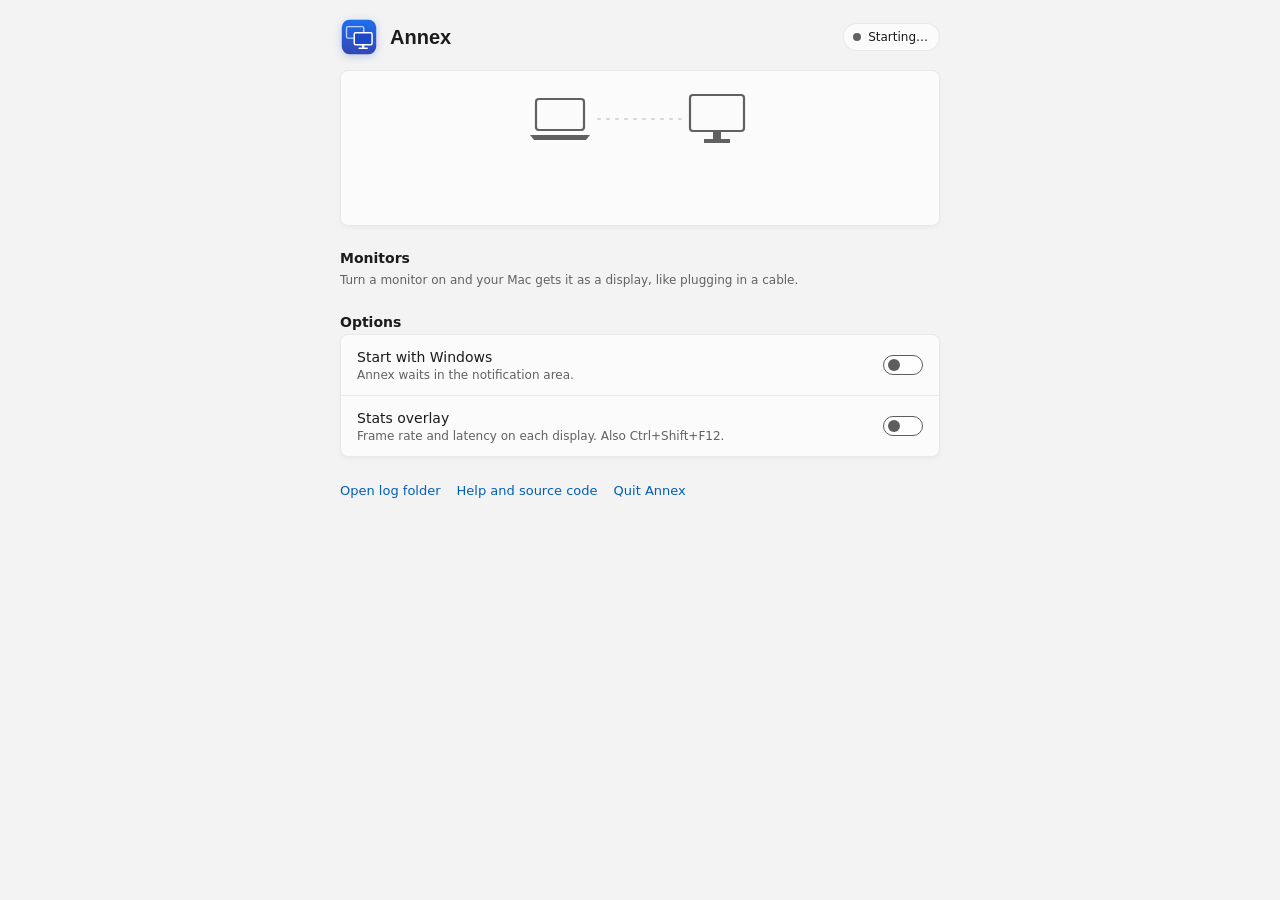
<file: crates/annex-win/ui/index.html>
<!doctype html>
<html lang="en">
<head>
  <meta charset="utf-8">
  <meta name="viewport" content="width=device-width, initial-scale=1">
  <title>Annex</title>
  <link rel="stylesheet" href="style.css">
</head>
<body>
  <main>
    <header class="top">
      <svg class="logo" viewBox="0 0 64 64" aria-hidden="true">
        <defs>
          <linearGradient id="lg" x1="0" y1="0" x2="0" y2="1">
            <stop offset="0" stop-color="#1e6ef0"/><stop offset="1" stop-color="#3246b4"/>
          </linearGradient>
        </defs>
        <rect x="3" y="3" width="58" height="58" rx="13" fill="url(#lg)"/>
        <rect x="11" y="14.5" width="29" height="19.5" rx="2.4" fill="none" stroke="#bed2ff" stroke-width="2.3"/>
        <rect x="24" y="25" width="30" height="20" rx="2.4" fill="#1c48c8" stroke="#fff" stroke-width="2.5"/>
        <rect x="37" y="45" width="4" height="5" fill="#fff"/>
        <rect x="31" y="49.5" width="16" height="2.6" rx="1.3" fill="#fff"/>
      </svg>
      <div class="titles">
        <h1>Annex</h1>
        <p class="sub" id="host"></p>
      </div>
      <span id="chip" class="chip"><i></i><span id="chip-text">Starting…</span></span>
    </header>

    <section id="hero" class="card hero">
      <div class="link-art" aria-hidden="true">
        <svg viewBox="0 0 220 64">
          <g class="mac">
            <rect x="6" y="10" width="48" height="31" rx="3"/>
            <path d="M0 46h60l-4 5H4z"/>
          </g>
          <path class="wire" d="M68 30 H152"/>
          <path class="flow" d="M68 30 H152"/>
          <g class="pc">
            <rect x="160" y="6" width="54" height="36" rx="3"/>
            <path d="M183 42h8v8h-8z M174 50h26v4h-26z"/>
          </g>
        </svg>
      </div>
      <h2 id="hero-title">&nbsp;</h2>
      <p id="hero-text" class="muted">&nbsp;</p>
      <div id="hero-actions" class="actions"></div>
    </section>

    <section id="firewall" class="card banner warn" hidden>
      <div class="banner-icon" aria-hidden="true">!</div>
      <div class="banner-body">
        <h3 id="fw-title"></h3>
        <p id="fw-text"></p>
        <div class="actions" id="fw-actions"></div>
      </div>
    </section>

    <section id="alert" class="card banner" hidden>
      <div class="banner-icon" aria-hidden="true">!</div>
      <div class="banner-body"><p id="alert-text"></p></div>
    </section>

    <section id="pairing" class="card pair-card" hidden>
      <h3>Pair with your Mac</h3>
      <p class="muted">Open Annex on your Mac (menu bar icon, then <em>Open Annex</em>) and enter this PIN.</p>
      <div class="pin" id="pin" aria-live="polite"></div>
      <div class="meter"><div id="meter-fill"></div></div>
      <div class="pin-foot">
        <span class="muted" id="pin-left"></span>
        <button class="subtle" data-cmd="cancelPairing">Cancel</button>
      </div>
    </section>

    <section id="notice" class="card notice" hidden>
      <svg class="mark" viewBox="0 0 24 24" aria-hidden="true"><circle cx="12" cy="12" r="10"/><path id="mark-path" d="M7 12.5l3.2 3.2L17 9"/></svg>
      <div><h3 id="notice-title"></h3><p class="muted" id="notice-text"></p></div>
    </section>

    <section class="group">
      <h4>Monitors</h4>
      <p class="muted hint">Turn a monitor on and your Mac gets it as a display, like plugging in a cable.</p>
      <div id="monitors"></div>
    </section>

    <section class="group">
      <h4>Options</h4>
      <div class="card list">
        <label class="row">
          <span><b>Start with Windows</b><small>Annex waits in the notification area.</small></span>
          <input type="checkbox" role="switch" id="opt-autostart">
        </label>
        <label class="row">
          <span><b>Stats overlay</b><small>Frame rate and latency on each display. Also Ctrl+Shift+F12.</small></span>
          <input type="checkbox" role="switch" id="opt-stats">
        </label>
      </div>
    </section>

    <footer>
      <div id="peer-links" class="links"></div>
      <div class="links">
        <button class="link" data-cmd="logs">Open log folder</button>
        <button class="link" data-url="https://github.com/msadiks/annex-app">Help and source code</button>
        <button class="link" data-cmd="quit">Quit Annex</button>
      </div>
      <p class="muted small" id="about"></p>
    </footer>
  </main>
  <script src="app.js"></script>
</body>
</html>
</file>
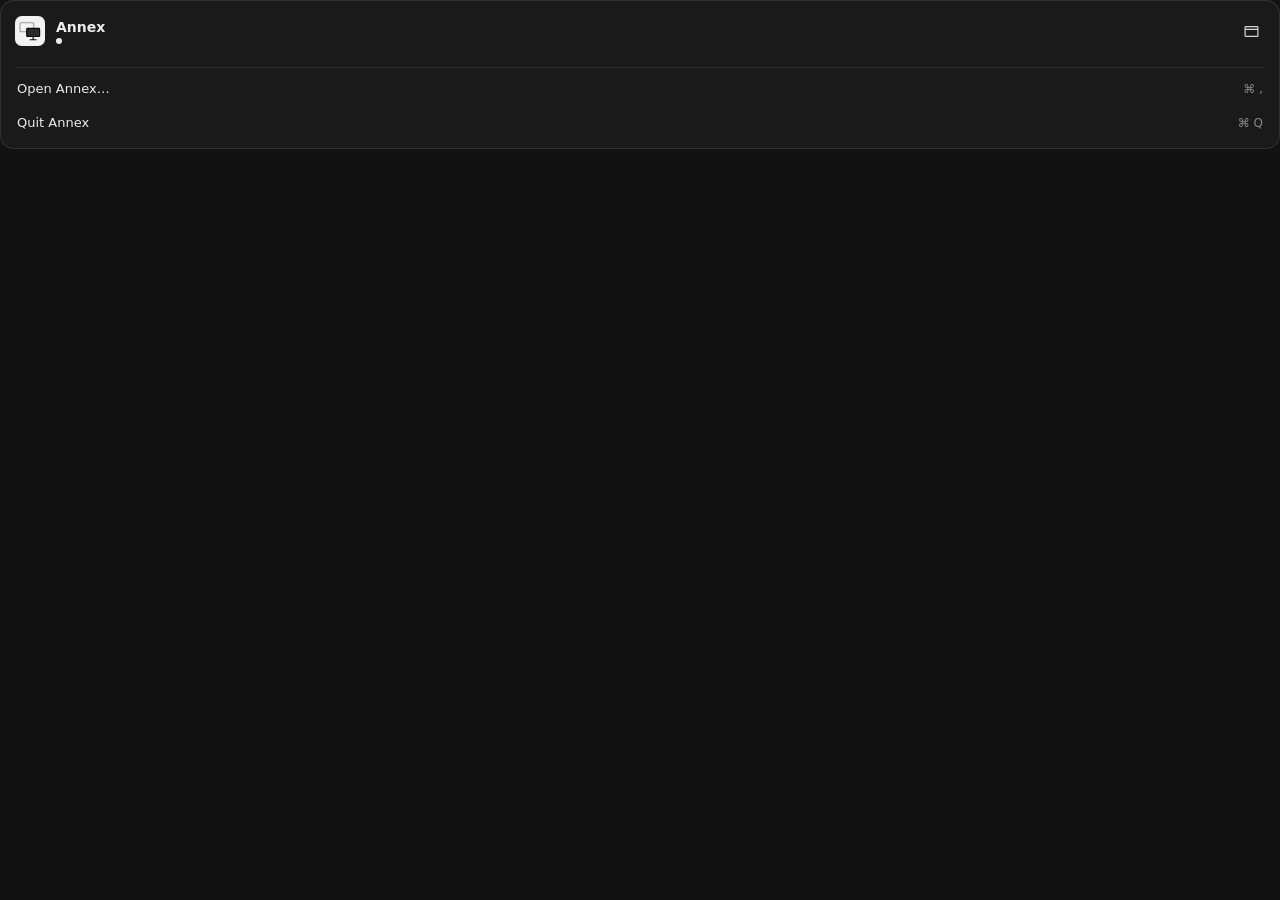
<file: apps/annex-mac-app/ui/popover.html>
<!doctype html>
<html lang="en">
<head>
  <meta charset="utf-8">
  <meta name="viewport" content="width=device-width, initial-scale=1">
  <title>Annex</title>
  <link rel="stylesheet" href="popover.css">
</head>
<body>
<div class="pop" id="pop" role="dialog" aria-label="Annex">
  <div class="p-head">
    <svg width="30" height="30" viewBox="0 0 1024 1024" aria-hidden="true" style="flex: none">
      <rect width="1024" height="1024" rx="230" fill="#F2F2F2"/>
      <rect x="170" y="230" width="470" height="310" rx="34" fill="none" stroke="#9A9A9A" stroke-width="36"/>
      <rect x="400" y="420" width="440" height="280" rx="30" fill="#2A2A2A" stroke="#0A0A0A" stroke-width="40"/>
      <path d="M620 700 V 800 M 520 810 H 720" fill="none" stroke="#0A0A0A" stroke-width="40" stroke-linecap="round"/>
    </svg>
    <div class="grow">
      <div class="p-title" id="p-title">Annex</div>
      <div class="p-status"><span class="p-dot" id="p-dot" aria-hidden="true"></span><span id="p-status"></span></div>
    </div>
    <button class="icon-btn" id="p-window" aria-label="Open Annex">
      <svg width="17" height="17" viewBox="0 0 24 24" aria-hidden="true"><path d="M4 5h16a1 1 0 0 1 1 1v12a1 1 0 0 1-1 1H4a1 1 0 0 1-1-1V6a1 1 0 0 1 1-1z M3 9h18"/></svg>
    </button>
  </div>

  <div class="p-pair" id="p-pair" hidden>
    <div class="p-pair-text">
      <svg width="18" height="18" viewBox="0 0 24 24" aria-hidden="true"><path d="M10 14a4 4 0 0 0 5.7 0l3-3a4 4 0 0 0-5.7-5.7l-1 1 M14 10a4 4 0 0 0-5.7 0l-3 3a4 4 0 0 0 5.7 5.7l1-1"/></svg>
      <p>Pair once with the PC and both apps reconnect by themselves from then on.</p>
    </div>
    <button class="p-solid" id="p-pair-btn">Pair with a PC…</button>
  </div>

  <div class="p-note" id="p-note" hidden>
    <svg width="18" height="18" viewBox="0 0 24 24" aria-hidden="true"><path d="M12 3a9 9 0 1 0 0 18a9 9 0 1 0 0-18z M12 7v5l3 2"/></svg>
    <div class="p-note-text"><span class="p-note-line" id="p-note-line"></span><span class="p-note-sub" id="p-note-sub"></span></div>
  </div>

  <div class="p-totals" id="p-totals" hidden>
    <div class="p-total"><span class="p-num"><span id="t-mbps">—</span><span class="p-unit">Mbps</span></span><span class="p-total-label">Bitrate</span></div>
    <div class="p-total"><span class="p-num"><span id="t-ms">—</span><span class="p-unit">ms</span></span><span class="p-total-label">Latency</span></div>
    <div class="p-total"><span class="p-num"><span id="t-loss">—</span><span class="p-unit">%</span></span><span class="p-total-label">Loss</span></div>
  </div>

  <div class="p-eyebrow" id="p-mons-label" hidden>PC monitors</div>
  <div class="p-mons" id="p-mons"></div>
  <p class="p-hint" id="p-hint" hidden></p>

  <div class="p-sep" role="separator"></div>
  <button class="p-item" id="p-open">Open Annex…<span>⌘ ,</span></button>
  <button class="p-item" id="p-quit">Quit Annex<span>⌘ Q</span></button>
</div>
<script src="common.js"></script>
<script src="popover.js"></script>
</body>
</html>
</file>
<file: crates/annex-win/ui/style.css>
:root {
  color-scheme: light dark;
  /* --bg matches background() in src/gui.rs. */
  --bg: #f3f3f3; --card: #fbfbfb; --card-hover: #f6f6f6; --line: rgba(0, 0, 0, .07); --line-strong: rgba(0, 0, 0, .14);
  --text: #1b1b1b; --muted: #616161; --accent: #005fb8; --accent-hover: #1a6fc0; --on-accent: #fff;
  --ok: #0f7b0f; --warn: #9d5d00; --warn-bg: #fff4ce; --bad: #c42b1c; --bad-bg: #fde7e9;
  --control: rgba(255, 255, 255, .7); --control-hover: rgba(249, 249, 249, .5); --knob: #5d5d5d;
  --shadow: 0 2px 4px rgba(0, 0, 0, .04);
  --ease: cubic-bezier(.2, .8, .2, 1);
}
@media (prefers-color-scheme: dark) {
  :root {
    --bg: #202020; --card: #2b2b2b; --card-hover: #323232; --line: rgba(255, 255, 255, .06); --line-strong: rgba(255, 255, 255, .12);
    --text: #fff; --muted: #c5c5c5; --accent: #60cdff; --accent-hover: #5abce9; --on-accent: #000;
    --ok: #6ccb5f; --warn: #fce100; --warn-bg: #433519; --bad: #ff99a4; --bad-bg: #442726;
    --control: rgba(255, 255, 255, .06); --control-hover: rgba(255, 255, 255, .08); --knob: #cfcfcf;
    --shadow: 0 2px 4px rgba(0, 0, 0, .2);
  }
}

* { box-sizing: border-box; }
html { background: var(--bg); }
body {
  margin: 0; color: var(--text); background: var(--bg);
  font: 14px/20px "Segoe UI Variable Text", "Segoe UI", system-ui, sans-serif;
  -webkit-font-smoothing: antialiased; user-select: none; cursor: default;
}
main { max-width: 640px; margin: 0 auto; padding: 18px 20px 24px; }
h1 { font: 600 20px/28px "Segoe UI Variable Display", "Segoe UI", sans-serif; margin: 0; }
h2 { font: 600 18px/24px "Segoe UI Variable Display", "Segoe UI", sans-serif; margin: 10px 0 2px; }
h3 { font-size: 14px; font-weight: 600; margin: 0 0 2px; }
h4 { font-size: 14px; font-weight: 600; margin: 22px 0 2px; }
p { margin: 0; }
small { display: block; color: var(--muted); font-size: 12px; line-height: 16px; }
.muted { color: var(--muted); }
.small { font-size: 12px; }
.hint { margin-bottom: 8px; font-size: 12px; }
button, select { font: inherit; color: inherit; }
[hidden] { display: none !important; }

/* Header */
.top { display: flex; align-items: center; gap: 12px; margin-bottom: 14px; }
.logo { width: 38px; height: 38px; flex: none; filter: drop-shadow(0 2px 4px rgba(30, 70, 200, .25)); }
.titles { flex: 1; min-width: 0; }
.sub { color: var(--muted); font-size: 12px; white-space: nowrap; overflow: hidden; text-overflow: ellipsis; }
.chip {
  display: inline-flex; align-items: center; gap: 7px; padding: 3px 11px 3px 9px; border-radius: 999px;
  background: var(--card); border: 1px solid var(--line); font-size: 12px; white-space: nowrap;
  transition: background .3s var(--ease), color .3s var(--ease);
}
.chip i { width: 8px; height: 8px; border-radius: 50%; background: var(--muted); position: relative; transition: background .3s; }
.chip.connected i { background: var(--ok); }
.chip.waiting i, .chip.pairing i { background: var(--warn); }
.chip.waiting i::after, .chip.pairing i::after, .chip.connected i::after {
  content: ""; position: absolute; inset: 0; border-radius: 50%; background: inherit; animation: ping 1.8s var(--ease) infinite;
}
.chip.connected i::after { animation-duration: 3s; }
@keyframes ping { from { transform: scale(1); opacity: .7; } to { transform: scale(2.8); opacity: 0; } }

/* Cards */
.card {
  background: var(--card); border: 1px solid var(--line); border-radius: 8px; box-shadow: var(--shadow);
  padding: 14px 16px; margin-bottom: 10px; animation: rise .45s var(--ease) both;
}
@keyframes rise { from { opacity: 0; transform: translateY(6px); } to { opacity: 1; transform: none; } }
.actions { display: flex; flex-wrap: wrap; gap: 8px; margin-top: 12px; }
.actions:empty { display: none; }

/* Hero: Mac — link — PC */
.hero { text-align: center; padding: 18px 16px 16px; }
.link-art svg { width: 220px; max-width: 100%; height: 64px; display: block; margin: 0 auto; overflow: visible; }
.link-art .mac, .link-art .pc { fill: none; stroke: var(--muted); stroke-width: 2.2; stroke-linejoin: round; transition: stroke .5s; }
.link-art .mac path, .link-art .pc path { fill: var(--muted); stroke: none; transition: fill .5s; }
.link-art .wire { stroke: var(--line-strong); stroke-width: 2.2; stroke-linecap: round; stroke-dasharray: 2 7; fill: none; }
.link-art .flow { stroke: var(--accent); stroke-width: 2.6; stroke-linecap: round; fill: none; opacity: 0; stroke-dasharray: 10 74; transition: opacity .5s; }
.hero.connected .mac, .hero.connected .pc { stroke: var(--accent); }
.hero.connected .mac path, .hero.connected .pc path { fill: var(--accent); }
.hero.connected .wire { stroke: var(--accent); stroke-dasharray: none; opacity: .3; }
.hero.connected .flow { opacity: 1; animation: flow 1.6s linear infinite; }
.hero.waiting .wire, .hero.pairing .wire { animation: wait 1.2s linear infinite; }
.hero.waiting .pc { stroke: var(--text); }
.hero.waiting .pc path { fill: var(--text); }
@keyframes flow { from { stroke-dashoffset: 84; } to { stroke-dashoffset: 0; } }
@keyframes wait { to { stroke-dashoffset: -18; } }
.hero h2, .hero p { transition: opacity .25s; }
.hero .actions { justify-content: center; }

/* Buttons */
.btn, .subtle {
  border-radius: 4px; padding: 5px 14px 6px; min-height: 32px; border: 1px solid var(--line-strong);
  background: var(--control); cursor: default; transition: background .15s, transform .1s, border-color .15s;
}
.btn:hover, .subtle:hover { background: var(--control-hover); }
.btn:active, .subtle:active { transform: scale(.98); }
.btn.primary { background: var(--accent); color: var(--on-accent); border-color: transparent; }
.btn.primary:hover { background: var(--accent-hover); }
.btn:disabled { opacity: .5; }
.link { background: none; border: none; padding: 2px 0; color: var(--accent); cursor: pointer; font-size: 13px; }
.link:hover { text-decoration: underline; }
.links { display: flex; flex-wrap: wrap; gap: 6px 16px; margin-bottom: 6px; }
.links:empty { display: none; }
:focus-visible { outline: 2px solid var(--text); outline-offset: 2px; border-radius: 4px; }

/* Banners */
.banner { display: flex; gap: 12px; align-items: flex-start; }
.banner.warn { background: var(--warn-bg); }
.banner.bad { background: var(--bad-bg); }
.banner-icon {
  flex: none; width: 20px; height: 20px; border-radius: 50%; display: grid; place-items: center;
  font-weight: 700; font-size: 12px; background: var(--warn); color: var(--bg); margin-top: 1px;
}
.banner.bad .banner-icon { background: var(--bad); }
.banner-body { flex: 1; min-width: 0; }
.banner .actions { margin-top: 10px; }

/* Pairing */
.pair-card { text-align: center; padding: 18px 16px; }
.pin { display: flex; justify-content: center; gap: 8px; margin: 16px 0 14px; }
.pin span {
  width: 42px; height: 54px; border-radius: 6px; border: 1px solid var(--line-strong); background: var(--bg);
  display: grid; place-items: center; font: 600 28px "Segoe UI Variable Display", "Segoe UI", sans-serif;
  font-variant-numeric: tabular-nums; animation: digit .5s var(--ease) both;
}
.pin span.gap { width: 10px; border: none; background: none; }
.pin span:nth-child(2) { animation-delay: .04s; } .pin span:nth-child(3) { animation-delay: .08s; }
.pin span:nth-child(5) { animation-delay: .12s; } .pin span:nth-child(6) { animation-delay: .16s; }
.pin span:nth-child(7) { animation-delay: .2s; }
@keyframes digit { from { opacity: 0; transform: translateY(8px) scale(.94); } to { opacity: 1; transform: none; } }
.meter { height: 3px; border-radius: 2px; background: var(--line); overflow: hidden; margin: 0 20px; }
.meter div { height: 100%; width: 100%; background: var(--accent); border-radius: 2px; transition: width 1s linear; }
.pin-foot { display: flex; justify-content: space-between; align-items: center; margin: 12px 20px 0; }

/* Pairing result */
.notice { display: flex; gap: 12px; align-items: center; }
.mark { width: 32px; height: 32px; flex: none; }
.mark circle { fill: var(--ok); }
.mark path { fill: none; stroke: var(--bg); stroke-width: 2.4; stroke-linecap: round; stroke-linejoin: round; stroke-dasharray: 20; animation: draw .5s .15s var(--ease) both; }
.notice.bad .mark circle { fill: var(--bad); }
@keyframes draw { from { stroke-dashoffset: 20; } to { stroke-dashoffset: 0; } }

/* Monitors */
.monitor { padding: 0; overflow: hidden; transition: border-color .3s; }
.monitor.live { border-color: color-mix(in srgb, var(--accent) 45%, transparent); }
.mon-head { display: flex; align-items: center; gap: 12px; padding: 12px 16px; }
.mon-glyph { width: 34px; height: 26px; flex: none; color: var(--muted); transition: color .3s; }
.monitor.on .mon-glyph { color: var(--accent); }
.mon-glyph rect.screen { fill: currentColor; opacity: .14; transition: opacity .3s; }
.monitor.live .mon-glyph rect.screen { opacity: .35; animation: glow 2.4s ease-in-out infinite; }
@keyframes glow { 50% { opacity: .18; } }
.mon-name { flex: 1; min-width: 0; }
.mon-name b { display: block; font-weight: 600; white-space: nowrap; overflow: hidden; text-overflow: ellipsis; }
.mon-more { display: grid; grid-template-rows: 0fr; transition: grid-template-rows .35s var(--ease); }
.monitor.on .mon-more { grid-template-rows: 1fr; }
.mon-more > div { overflow: hidden; }
.mon-settings { display: flex; flex-wrap: wrap; gap: 10px 20px; padding: 2px 16px 12px 62px; align-items: center; }
.field { display: flex; align-items: center; gap: 8px; font-size: 13px; color: var(--muted); }
.field.grow { flex: 1 1 180px; min-width: 0; }
.field.grow select { flex: 1; min-width: 0; }
.stats {
  display: flex; gap: 6px; padding: 9px 16px 10px 62px; border-top: 1px solid var(--line);
  font-size: 12px; font-variant-numeric: tabular-nums; color: var(--muted); flex-wrap: wrap; align-items: center;
}
.stats:empty { display: none; }
.stats b { color: var(--text); font-weight: 600; }
.stats .sep { opacity: .4; }
.live-tag {
  font-size: 10px; font-weight: 700; letter-spacing: .06em; color: var(--on-accent); background: var(--accent);
  border-radius: 3px; padding: 0 5px; margin-right: 4px; line-height: 16px;
}
.empty { padding: 14px 16px; color: var(--muted); }

/* Segmented control */
.seg { position: relative; display: inline-flex; border: 1px solid var(--line-strong); border-radius: 5px; background: var(--control); padding: 2px; }
.seg button { position: relative; z-index: 1; border: none; background: none; padding: 2px 11px 3px; border-radius: 3px; font-size: 13px; color: var(--muted); transition: color .2s; }
.seg button.on { color: var(--on-accent); }
.seg .thumb { position: absolute; z-index: 0; top: 2px; bottom: 2px; left: 0; border-radius: 3px; background: var(--accent); transition: transform .3s var(--ease), width .3s var(--ease); }

select {
  border: 1px solid var(--line-strong); border-radius: 4px; background: var(--control); padding: 3px 8px; min-height: 28px;
  font-size: 13px; max-width: 280px; text-overflow: ellipsis;
}
select option { background: var(--card); color: var(--text); }

/* Toggle switch (Windows 11) */
input[type=checkbox][role=switch] {
  appearance: none; flex: none; width: 40px; height: 20px; margin: 0; border-radius: 10px; position: relative;
  border: 1px solid var(--knob); background: var(--control); transition: background .2s, border-color .2s;
}
input[type=checkbox][role=switch]::before {
  content: ""; position: absolute; top: 50%; left: 4px; width: 12px; height: 12px; border-radius: 6px; background: var(--knob);
  transform: translateY(-50%); transition: left .25s var(--ease), width .15s var(--ease), background .2s;
}
input[type=checkbox][role=switch]:hover::before { width: 14px; height: 14px; }
input[type=checkbox][role=switch]:active::before { width: 17px; }
input[type=checkbox][role=switch]:checked { background: var(--accent); border-color: var(--accent); }
input[type=checkbox][role=switch]:checked::before { left: calc(100% - 16px); background: var(--on-accent); }
input[type=checkbox][role=switch]:checked:hover::before { left: calc(100% - 18px); }
input[type=checkbox][role=switch]:checked:active::before { left: calc(100% - 21px); }

/* Options list */
.list { padding: 0; }
.row { display: flex; align-items: center; justify-content: space-between; gap: 16px; padding: 12px 16px; border-top: 1px solid var(--line); transition: background .15s; }
.row:first-child { border-top: none; }
.row:hover { background: var(--card-hover); }
.row b { font-weight: 400; }

footer { margin-top: 22px; }

@media (prefers-reduced-motion: reduce) {
  *, *::before, *::after { animation: none !important; transition: none !important; }
}
</file>
<file: apps/annex-mac-app/ui/popover.css>
/* The menu bar popover: kept plain, with motion only on the switches, a quick
   fade when a monitor's settings open, and hover. */
:root { color-scheme: dark; --mono: ui-monospace, "SF Mono", Menlo, monospace; }
* { box-sizing: border-box; }
html, body { margin: 0; background: transparent; overflow: hidden; }
body { color: #ededed; font: 13px/1.4 -apple-system, BlinkMacSystemFont, "Inter", system-ui, sans-serif; -webkit-font-smoothing: antialiased;
  -webkit-user-select: none; user-select: none; cursor: default; }
button { font: inherit; color: inherit; cursor: pointer; }
button:focus-visible { outline: 2px solid #ededed; outline-offset: -2px; }
[hidden] { display: none !important; }
p { margin: 0; }
.grow { flex: 1; min-width: 0; }
.mono { font-family: var(--mono); font-variant-numeric: tabular-nums; }
@keyframes fade { from { opacity: 0; } to { opacity: 1; } }
@media (prefers-reduced-motion: reduce) { *, *::before, *::after { animation-duration: .01ms !important; transition-duration: .01ms !important; } }

.pop { width: 100%; max-height: 100vh; overflow-y: auto; padding: 8px; border-radius: 14px; background: #1a1a1a;
  border: 1px solid rgba(255, 255, 255, .1); }
.p-head { display: flex; align-items: center; gap: 11px; padding: 4px 2px 10px 6px; }
.p-title { font-size: 14px; font-weight: 600; white-space: nowrap; overflow: hidden; text-overflow: ellipsis; }
.p-status { display: flex; align-items: center; gap: 6px; font-size: 12px; color: #a1a1a1; }
.p-dot { flex: none; width: 6px; height: 6px; border-radius: 50%; background: #ededed; }
.p-dot.wait { width: 7px; height: 7px; background: transparent; border: 1.5px dashed #a1a1a1; }
.p-dot.none { width: 7px; height: 7px; background: transparent; border: 1.5px solid #5a5a5a; }
.icon-btn { flex: none; width: 36px; height: 36px; border: 0; border-radius: 9px; background: transparent; display: flex; align-items: center;
  justify-content: center; transition: background-color .15s ease; }
.icon-btn svg { fill: none; stroke: #d4d4d4; stroke-width: 1.7; stroke-linecap: round; stroke-linejoin: round; }
.icon-btn:hover, .p-item:hover { background-color: rgba(255, 255, 255, .08); }

.p-pair { display: flex; flex-direction: column; gap: 12px; padding: 14px; border-radius: 10px; background: #111; border: 1px solid rgba(255, 255, 255, .05); }
.p-pair-text { display: flex; gap: 10px; align-items: flex-start; color: #c4c4c4; }
.p-pair-text svg, .p-note svg { flex: none; margin-top: 1px; fill: none; stroke: #a1a1a1; stroke-width: 1.7; stroke-linecap: round; stroke-linejoin: round; }
.p-solid { height: 36px; border: 0; border-radius: 9px; background: #ededed; color: #0a0a0a; font-weight: 600; transition: filter .15s ease; }
.p-solid:hover { filter: brightness(.88); }
.p-note { display: flex; gap: 10px; align-items: flex-start; margin-bottom: 10px; padding: 11px 12px; border-radius: 10px; background: #111;
  border: 1px solid rgba(255, 255, 255, .05); }
.p-note-text { display: flex; flex-direction: column; gap: 1px; }
.p-note-line { font-weight: 500; font-variant-numeric: tabular-nums; }
.p-note-sub { font-size: 12px; color: #a1a1a1; }

.p-totals { display: grid; grid-template-columns: repeat(3, minmax(0, 1fr)); gap: 6px; padding-bottom: 10px; }
.p-total { display: flex; flex-direction: column; gap: 1px; padding: 9px 10px; border-radius: 10px; background: #111; border: 1px solid rgba(255, 255, 255, .05); }
.p-num { font-family: var(--mono); font-size: 15px; font-weight: 500; color: #fafafa; font-variant-numeric: tabular-nums; white-space: nowrap; }
.p-unit { margin-left: 3px; font-size: 11px; font-weight: 400; color: #8a8a8a; }
.p-total-label { font-size: 11px; color: #8a8a8a; }
.p-eyebrow { padding: 2px 6px 6px; font-size: 11px; font-weight: 600; letter-spacing: .06em; text-transform: uppercase; color: #8a8a8a; }

.p-mons { display: flex; flex-direction: column; gap: 4px; }
.m-card { border-radius: 10px; background: rgba(255, 255, 255, .02); border: 1px solid rgba(255, 255, 255, .04);
  transition: background-color .15s ease, border-color .15s ease; }
.m-card.open { background: rgba(255, 255, 255, .05); border-color: rgba(255, 255, 255, .09); }
.m-row { display: flex; align-items: center; padding-right: 4px; }
.m-main { flex: 1; min-width: 0; display: flex; align-items: center; gap: 11px; height: 52px; padding: 0 6px 0 9px; border: 0; border-radius: 10px;
  background: transparent; text-align: left; transition: background-color .15s ease; }
.m-main:hover { background-color: rgba(255, 255, 255, .04); }
.m-glyph-box { flex: none; width: 32px; height: 32px; border-radius: 8px; display: flex; align-items: center; justify-content: center; background: #111; }
.m-glyph { display: block; width: 20px; height: 13px; border-radius: 2.5px; border: 1.5px solid #5a5a5a; }
.m-glyph.portrait { width: 11px; height: 18px; }
.m-card.on .m-glyph { border-color: #ededed; background: rgba(255, 255, 255, .2); }
.m-text { flex: 1; min-width: 0; display: flex; flex-direction: column; }
.m-name { font-weight: 500; white-space: nowrap; overflow: hidden; text-overflow: ellipsis; }
.m-sub { font-size: 11px; color: #8a8a8a; font-family: var(--mono); white-space: nowrap; overflow: hidden; text-overflow: ellipsis; font-variant-numeric: tabular-nums; }
.m-card.on .m-sub { color: #c4c4c4; }
.m-chev { flex: none; fill: none; stroke: #8a8a8a; stroke-width: 2.2; stroke-linecap: round; stroke-linejoin: round; transition: transform .15s ease; }
.m-card.open .m-chev { transform: rotate(180deg); }
.m-card.waiting .m-main { cursor: default; }
.m-card.waiting .m-main:hover { background: transparent; }
.m-card.waiting .m-name { color: #a1a1a1; }
.m-card.waiting .m-sub { color: #8a8a8a; }
.m-card.waiting .m-glyph { border-style: dashed; border-color: #4a4a4a; background: transparent; }
.m-card.waiting.on .m-glyph { border-color: #a1a1a1; }
.m-card.waiting .m-chev { visibility: hidden; }

.switch { flex: none; width: 50px; height: 44px; padding: 0; border: 0; background: transparent; display: flex; align-items: center; justify-content: center; }
.switch .track { position: relative; display: block; width: 36px; height: 22px; border-radius: 11px; background: #333; transition: background-color .2s ease; }
.switch .knob { position: absolute; top: 2px; left: 2px; width: 18px; height: 18px; border-radius: 50%; background: #9a9a9a; box-shadow: 0 1px 2px rgba(0, 0, 0, .5);
  transition: transform .2s ease, background-color .2s ease; }
.switch[aria-checked="true"] .track { background: #ededed; }
.switch[aria-checked="true"] .knob { background: #0a0a0a; transform: translateX(14px); }
.switch:disabled { opacity: .4; cursor: default; }

.m-more { display: flex; flex-direction: column; gap: 10px; padding: 2px 10px 12px; animation: fade .15s ease both; }
.m-field { display: flex; flex-direction: column; gap: 5px; }
.m-label { font-size: 11px; font-weight: 600; color: #a1a1a1; }
.pseg { display: grid; grid-auto-flow: column; grid-auto-columns: minmax(0, 1fr); gap: 2px; padding: 2px; border-radius: 9px; background: #0f0f0f;
  border: 1px solid rgba(255, 255, 255, .06); }
.pseg button { height: 30px; padding: 0 6px; border: 0; border-radius: 7px; background: transparent; color: #a1a1a1; font-size: 12px; font-weight: 500;
  white-space: nowrap; overflow: hidden; text-overflow: ellipsis; transition: background-color .15s ease, color .15s ease; }
.pseg button:hover { color: #fff; }
.pseg button[aria-pressed="true"] { background: #2e2e2e; box-shadow: inset 0 0 0 1px rgba(255, 255, 255, .1); color: #fff; }
.m-foot { display: flex; flex-wrap: wrap; justify-content: space-between; gap: 2px 8px; font-size: 11px; color: #8a8a8a; font-family: var(--mono); font-variant-numeric: tabular-nums; }
.m-foot span { white-space: nowrap; }
.m-warn { font-size: 11px; color: #c4c4c4; }

.p-hint { padding: 10px 8px 2px; font-size: 12px; color: #8a8a8a; }
.p-sep { height: 1px; margin: 8px 6px 4px; background: rgba(255, 255, 255, .08); }
.p-item { display: flex; align-items: center; justify-content: space-between; width: 100%; height: 34px; padding: 0 8px; border: 0; border-radius: 7px;
  background: transparent; font-size: 13px; text-align: left; transition: background-color .15s ease; }
.p-item span { font-size: 12px; color: #8a8a8a; }
</file>
